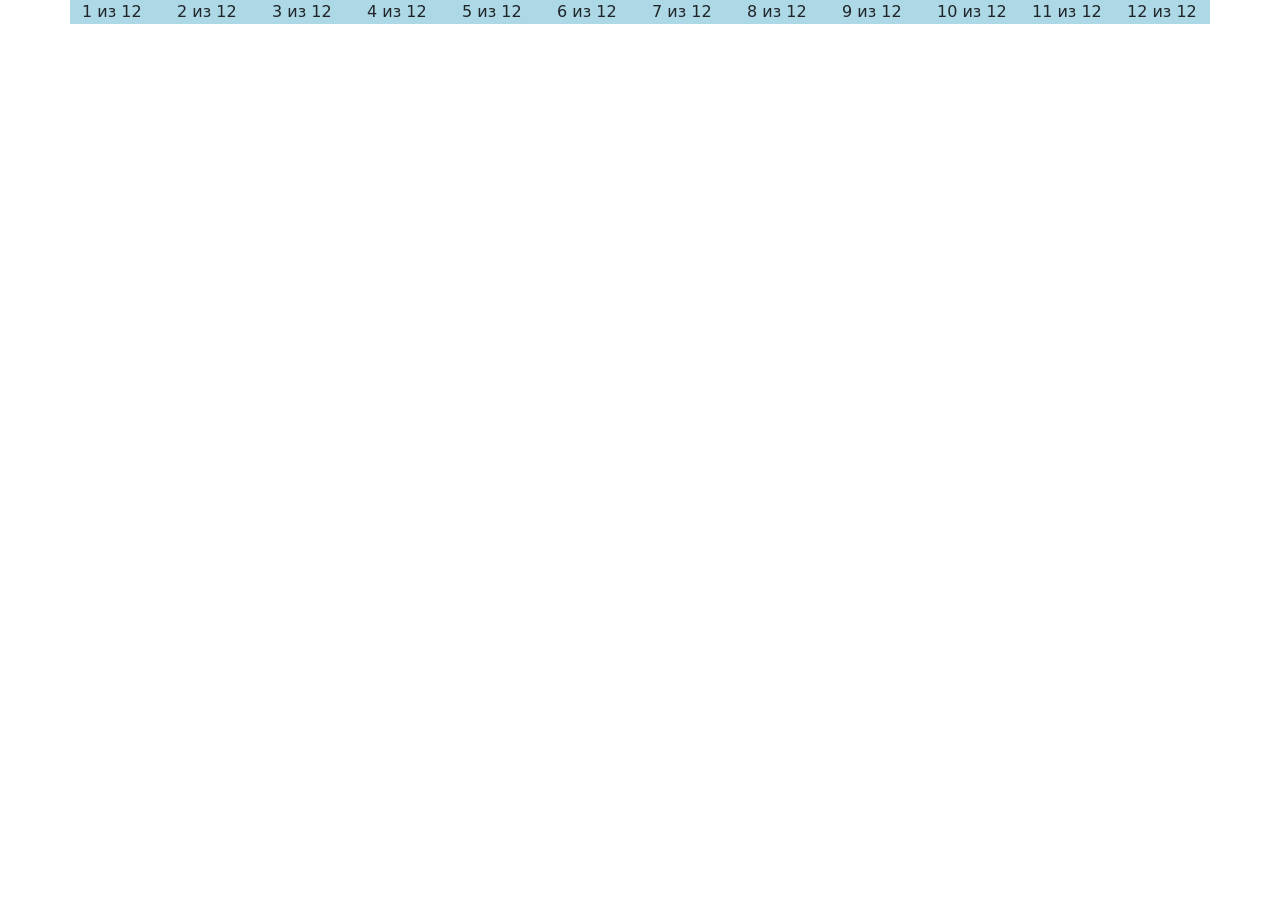
<file: index.html>
<!DOCTYPE html>
<html>
<head>
    <meta charset="UTF-8">
    <meta name="viewport" content="width=device-width, initial-scale=1.0">
    <title>Bootstrap</title>
    <link rel="stylesheet" href="bootstrap.min.css">
    <link rel="stylesheet" href="style.css">
</head>
<body>
    <div class="container">
        <div class="row">
            <div class="col-1">1 из 12</div>
            <div class="col-1">2 из 12</div>
            <div class="col-1">3 из 12</div>
            <div class="col-1">4 из 12</div>
            <div class="col-1">5 из 12</div>
            <div class="col-1">6 из 12</div>
            <div class="col-1">7 из 12</div>
            <div class="col-1">8 из 12</div>
            <div class="col-1">9 из 12</div>
            <div class="col-1">10 из 12</div>
            <div class="col-1">11 из 12</div>
            <div class="col-1">12 из 12</div>
        </div>
    </div>
    <script href="bootstrap.bundle.min.js"></script>
</body>
</html>
</file>
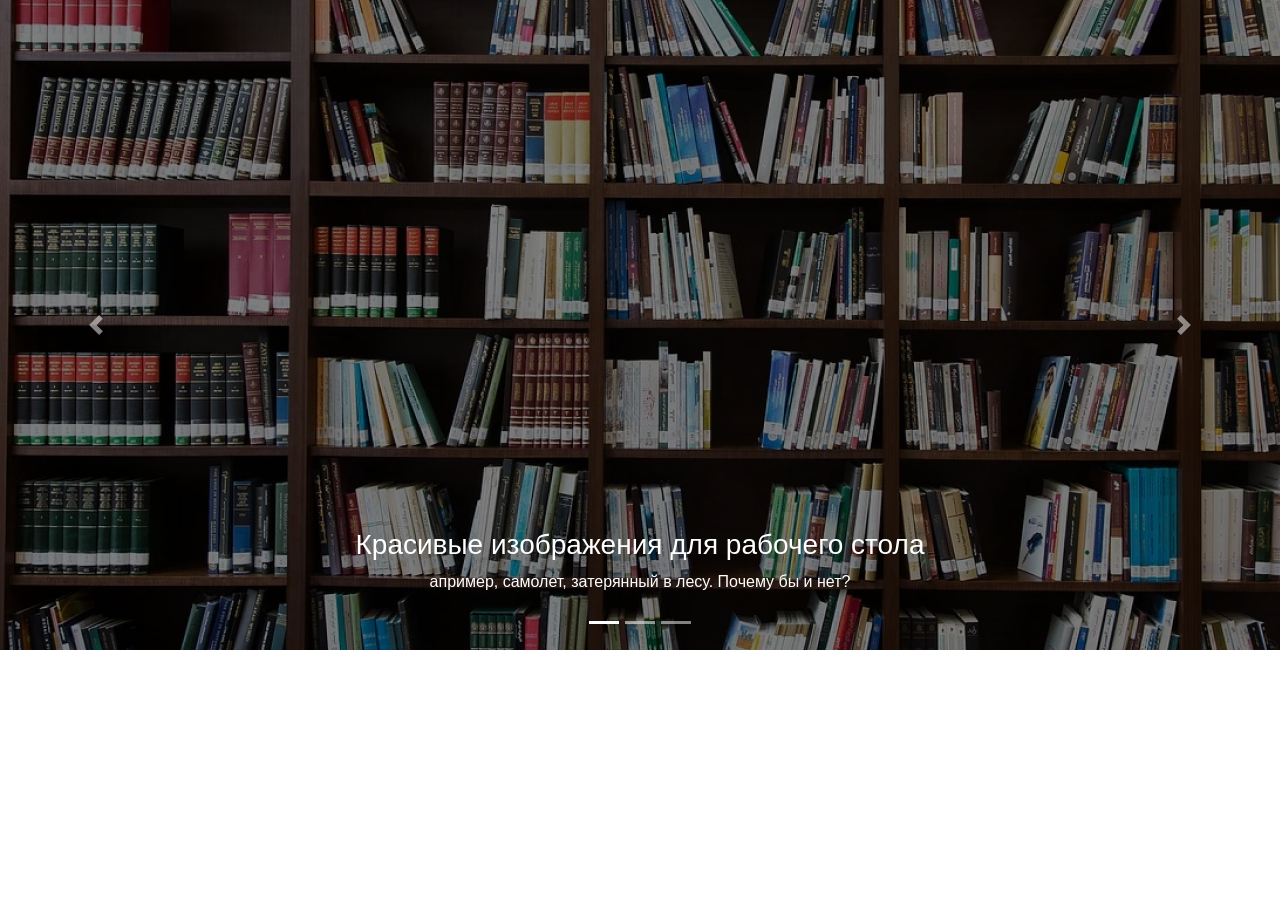
<file: carousel.html>
<!DOCTYPE html>
<html lang="en">
<head>
    <link
      rel="stylesheet"
      href="https://maxcdn.bootstrapcdn.com/bootstrap/4.1.0/css/bootstrap.min.css"
    />
    <script src="https://ajax.googleapis.com/ajax/libs/jquery/3.3.1/jquery.min.js"></script>
    <script src="https://cdnjs.cloudflare.com/ajax/libs/popper.js/1.14.0/umd/popper.min.js"></script>
    <script src="https://maxcdn.bootstrapcdn.com/bootstrap/4.1.0/js/bootstrap.min.js"></script>
    <link rel="stylesheet" href="style.css" />
    <title>Карусель</title>
</head>
<body>
	<div class="carousel slide" id="carousel" data-ride="carousel">
		<ul class="carousel-indicators">
			<li class="active" data-target="#carousel" data-ride="carousel" data-slide-to="0"></li>
			<li data-target="#carousel" data-ride="carousel" data-slide-to="1"></li>
			<li data-target="#carousel" data-ride="carousel" data-slide-to="2"></li>
		</ul>
		<div class="carousel-inner">
			<div class="carousel-item active">
				<img src="banner1.png" alt="slide">
				<div class="carousel-caption">
					<h3>Красивые изображения для рабочего стола</h3>
					<p>апример, самолет, затерянный в лесу. Почему бы и нет?</p>
				</div>
			</div>
			<div class="carousel-item">
				<img src="banner2.png" alt="slide">
				<div class="carousel-caption">
					<h3>Красивые изображения для рабочего стола</h3>
					<p>апример, самолет, затерянный в лесу. Почему бы и нет?</p>
				</div>
			</div>
		</div>
		<a href="#carousel" class="carousel-control-prev" data-slide="prev">
			<span class="carousel-control-prev-icon"></span>
		</a>
		<a href="#carousel" class="carousel-control-next" data-slide="next">
			<span class="carousel-control-next-icon"></span>
		</a>
	</div>

	<!-- <div id="carousel" class="carousel slide" data-ride="carousel">
		<ul class="carousel-indicators">
			<li data-target="#carousel" data-slide-to="0" class="active"></li>
			<li data-target="#carousel" data-slide-to="1"></li>
			<li data-target="#carousel" data-slide-to="2"></li>
		</ul>
		<div class="carousel-inner">
			<div class="carousel-item active">
				<img src="1.png">
				<div class="carousel-caption">
					<h3>Красивые изображения для рабочего стола</h3>
					<p>Например, самолет, затерянный в лесу. Почему бы и нет?</p>
				</div>
			</div>
			<div class="carousel-item">
				<img src="2.png">
				<div class="carousel-caption">
					<h3>Красивые изображения для рабочего стола</h3>
					<p>Например, самолет, затерянный в лесу. Почему бы и нет?</p>
				</div>
			</div>
			<div class="carousel-item">
				<img src="3.png">
				<div class="carousel-caption">
					<h3>Красивые изображения для рабочего стола</h3>
					<p>Например, самолет, затерянный в лесу. Почему бы и нет?</p>
				</div>
			</div>
		</div>
		<a href="#carousel" class="carousel-control-prev" data-slide="prev">
			<span class="carousel-control-prev-icon"></span>
		</a>
		<a href="#carousel" class="carousel-control-next" data-slide="next">
			<span class="carousel-control-next-icon"></span>
		</a>
	</div> -->

	<!-- <div id="carousel" class="carousel slide" data-ride="carousel">
		<ul class="carousel-indicators">
			<li data-target="#carousel" data-slide-to="0" class="active"></li>
			<li data-target="#carousel" data-slide-to="1"></li>
			<li data-target="#carousel" data-slide-to="2"></li>
		</ul>
		<div class="carousel-inner">
			<div class="carousel-item active">
				<img src="1.png">
			</div>
			<div class="carousel-item">
				<img src="2.png">
			</div>
			<div class="carousel-item">
				<img src="3.png">
			</div>
		</div>
	</div> -->
    <!-- <div id="carousel" class="carousel slide" data-ride="carousel">
		<ul class="carousel-indicators">
			<li data-target="#carousel" data-slide-to="0" class="active"></li>
			<li data-target="#carousel" data-slide-to="1"></li>
			<li data-target="#carousel" data-slide-to="2"></li>
		</ul>
		<div class="carousel-inner">
			<div class="carousel-item active">
				<img src="1.png">
				<div class="carousel-caption">
					<h3>Красивые изображения для рабочего стола</h3>
					<p>Например самолет затерянный в лесу. Почему бы и нет?</p>
				</div>
			</div>
			<div class="carousel-item">
				<img src="2.png">
				<div class="carousel-caption">
					<h3>Красивые изображения для рабочего стола</h3>
					<p>Например самолет затерянный в лесу. Почему бы и нет?</p>
				</div>
			</div>
			<div class="carousel-item">
				<img src="3.png">
				<div class="carousel-caption">
					<h3>Красивые изображения для рабочего стола</h3>
					<p>Например самолет затерянный в лесу. Почему бы и нет?</p>
				</div>
			</div>
		</div>

		<a class="carousel-control-prev" href="#carousel" data-slide="prev">
			<span class="carousel-control-prev-icon"></span>
		</a>
		<a class="carousel-control-next" href="#carousel" data-slide="next">
			<span class="carousel-control-next-icon"></span>
		</a>
	</div> -->
</body>
</html>
</file>
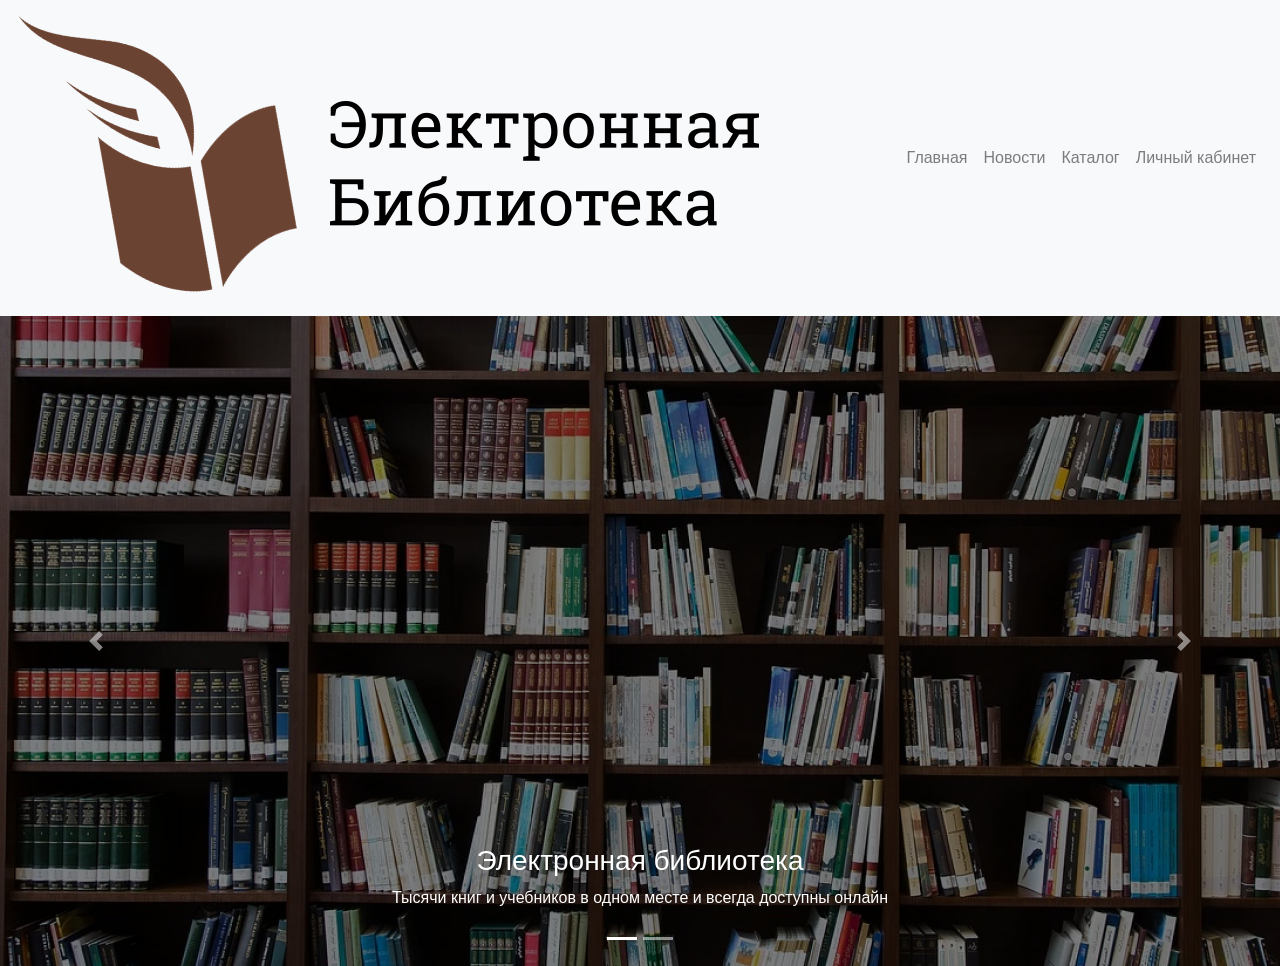
<file: library.html>
<!DOCTYPE html>
<html lang="ru">
<head>
    <link   rel="stylesheet"    href="https://maxcdn.bootstrapcdn.com/bootstrap/4.1.0/css/bootstrap.min.css"
  />
  <script src="https://ajax.googleapis.com/ajax/libs/jquery/3.3.1/jquery.min.js"></script>
  <script src="https://cdnjs.cloudflare.com/ajax/libs/popper.js/1.14.0/umd/popper.min.js"></script>
  <script src="https://maxcdn.bootstrapcdn.com/bootstrap/4.1.0/js/bootstrap.min.js"></script>
  <link rel="stylesheet" href="style.css" />
    <title>Электронная библиотека</title>
</head>
<body>
    <nav class="navbar bg-light navbar-light navbar-expand-sm">
        <a href="#" class="navbar-brand">
            <img class="logo" src="logo.png" alt="logo">
        </a>
        <button
          type="button"
          class="navbar-toggler"
          data-toggle="collapse"
          data-target="#main-menu"
        >
          <span class="navbar-toggler-icon"></span>
        </button>
        <div class="collapse navbar-collapse flex-grow-1 text-right" id="myNavbar7">
          <ul class="navbar-nav ml-auto flex-nowrap">
              <li class="nav-item">
                  <a href="#" class="nav-link">Главная</a>
              </li>
              <li class="nav-item">
                  <a href="#" class="nav-link">Новости</a>
              </li>
              <li class="nav-item">
                  <a href="#" class="nav-link">Каталог</a>
              </li>
              <li class="nav-item">
                  <a href="#" class="nav-link">Личный кабинет</a>
              </li>
          </ul>
      </div>
          </ul>
        </div>

      </nav>
    <main>
        <div id="carousel" class="carousel slide" data-ride="carousel">
            <ul class="carousel-indicators">
                <li data-target="#carousel" data-slide-to="0" class="active"></li>
                <li data-target="#carousel" data-slide-to="1"></li>
            </ul>
            <div class="carousel-inner">
                <div class="carousel-item active">
                    <img src="banner1.png">
                    <div class="carousel-caption">
                        <h3>Электронная библиотека</h3>
                        <p>Тысячи книг и учебников в одном месте и всегда доступны онлайн</p>
                    </div>
                </div>
                <div class="carousel-item">
                    <img src="banner2.png">
                    <div class="carousel-caption">
                        <h3>Красивые изображения для рабочего стола</h3>
                        <p>Например, самолет, затерянный в лесу. Почему бы и нет?</p>
                    </div>
                </div>
            </div>
            <a href="#carousel" class="carousel-control-prev" data-slide="prev">
                <span class="carousel-control-prev-icon"></span>
            </a>
            <a href="#carousel" class="carousel-control-next" data-slide="next">
                <span class="carousel-control-next-icon"></span>
            </a>
        </div>
        <div class="container">

        </div>
    </main>
    <footer></footer>
</body>
</html>
</file>
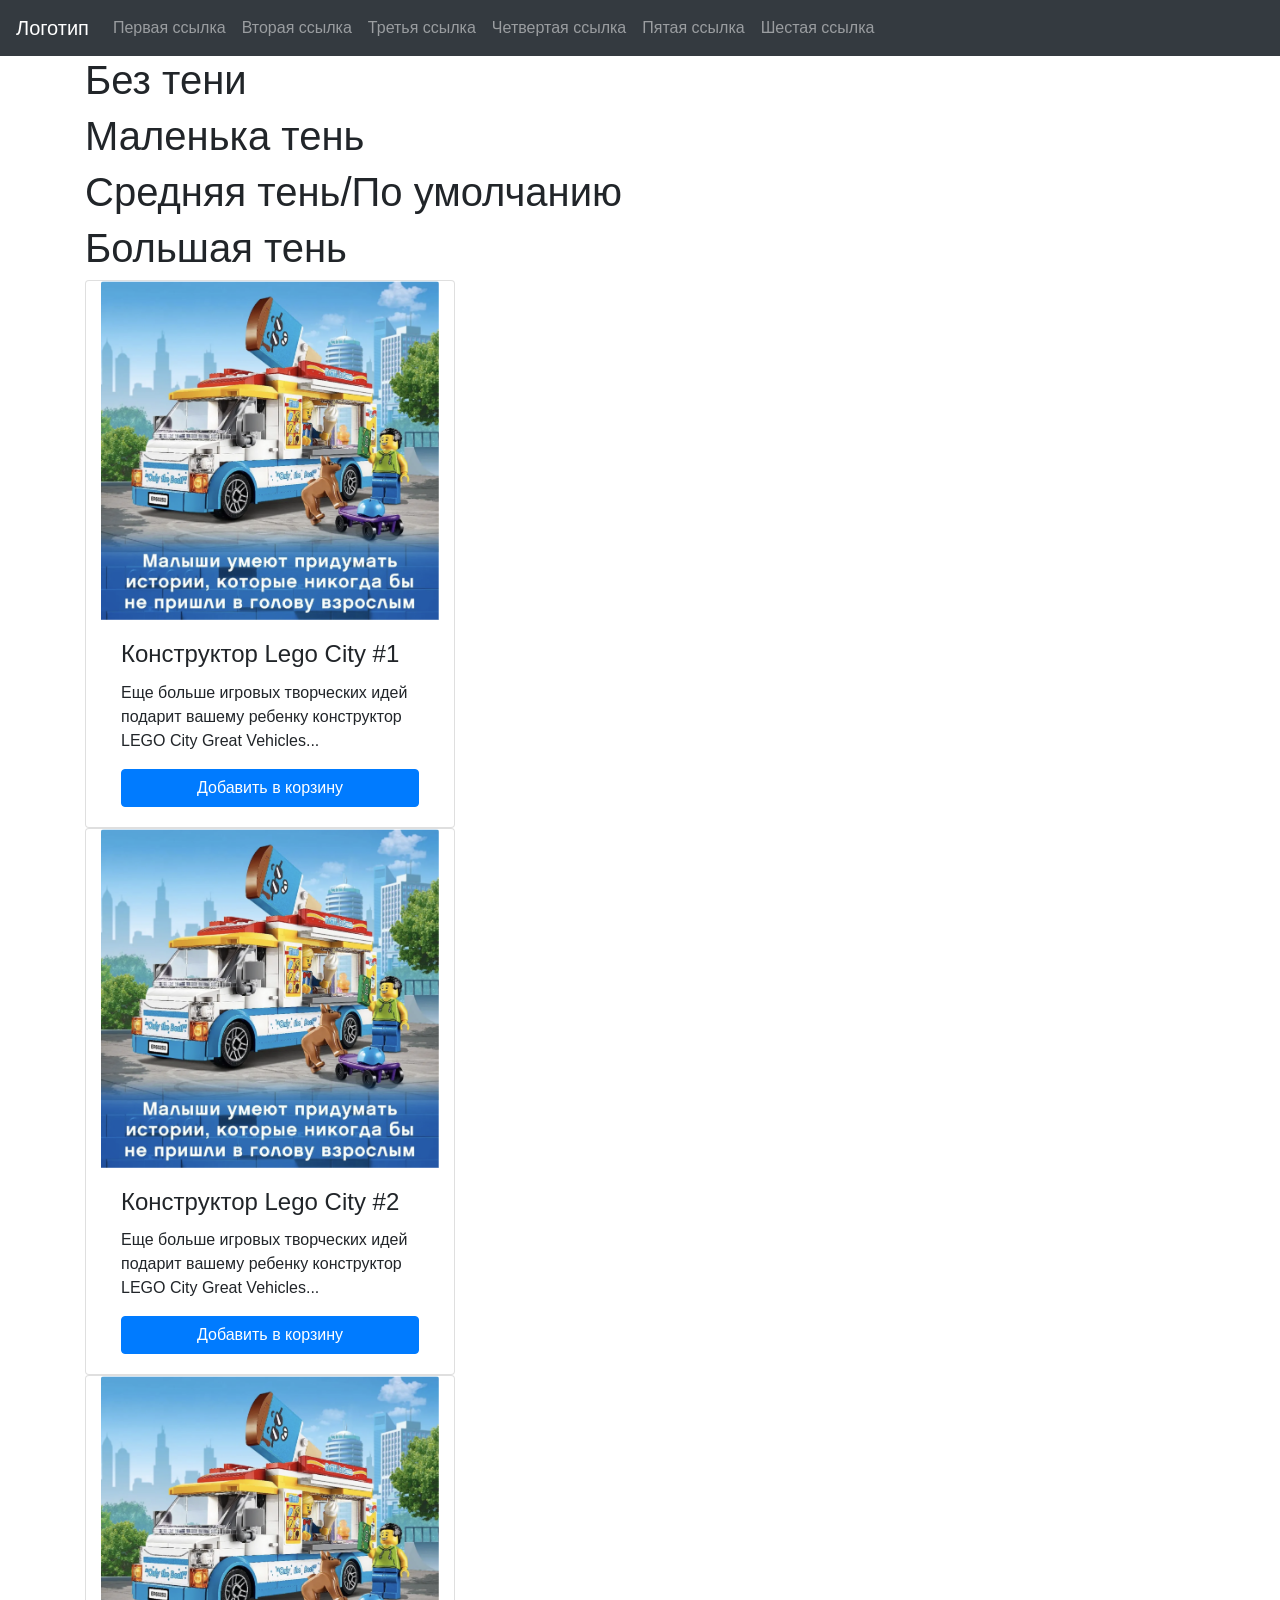
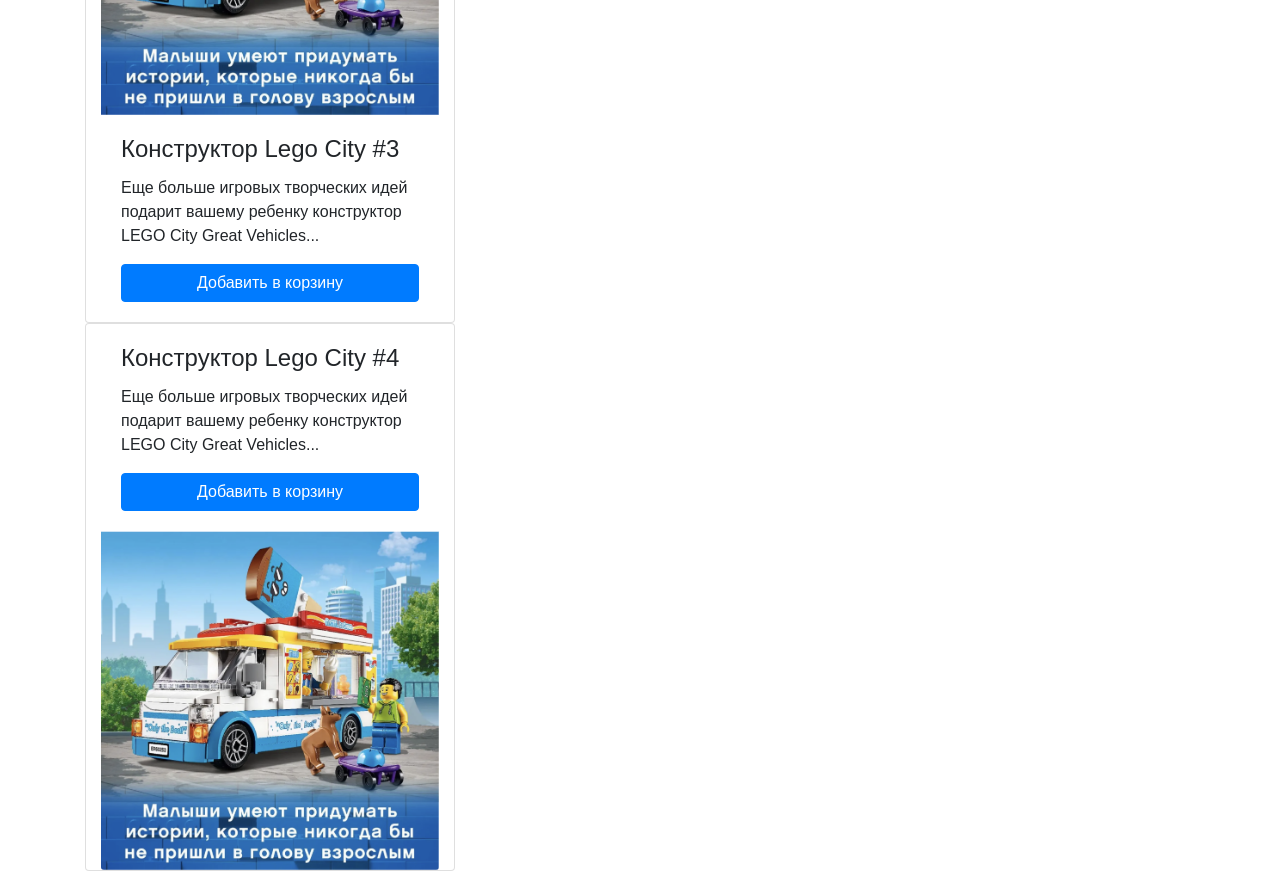
<file: nav.html>
<!DOCTYPE html>
<html lang="en">
  <head>
    <link
      rel="stylesheet"
      href="https://maxcdn.bootstrapcdn.com/bootstrap/4.1.0/css/bootstrap.min.css"
    />
    <script src="https://ajax.googleapis.com/ajax/libs/jquery/3.3.1/jquery.min.js"></script>
    <script src="https://cdnjs.cloudflare.com/ajax/libs/popper.js/1.14.0/umd/popper.min.js"></script>
    <script src="https://maxcdn.bootstrapcdn.com/bootstrap/4.1.0/js/bootstrap.min.js"></script>
    <link rel="stylesheet" href="style.css" />
    <title>Панель навигации, тени, карточка</title>
  </head>
  <body>
    <nav class="navbar bg-dark navbar-dark navbar-expand-sm">
      <a href="#" class="navbar-brand">Логотип</a>
      <button
        type="button"
        class="navbar-toggler"
        data-toggle="collapse"
        data-target="#main-menu"
      >
        <span class="navbar-toggler-icon"></span>
      </button>
      <div class="collapse navbar-collapse" id="main-menu">
        <ul class="navbar-nav">
          <li class="nav-item">
            <a href="#" class="nav-link">Первая ссылка</a>
          </li>
          <li class="nav-item">
            <a href="#" class="nav-link">Вторая ссылка</a>
          </li>
          <li class="nav-item">
            <a href="#" class="nav-link">Третья ссылка</a>
          </li>
          <li class="nav-item">
            <a href="#" class="nav-link">Четвертая ссылка</a>
          </li>
          <li class="nav-item">
            <a href="#" class="nav-link">Пятая ссылка</a>
          </li>
          <li class="nav-item">
            <a href="#" class="nav-link">Шестая ссылка</a>
          </li>
        </ul>
      </div>
    </nav>

    <div class="container">
      <!-- Тени -->
      <h1 class="shadow-none">Без тени</h1>
      <h1 class="shadow-sm">Маленька тень</h1>
      <h1 class="shadow">Средняя тень/По умолчанию</h1>
      <h1 class="shadow-lg">Большая тень</h1>
      <!-- Карточка -->
      <div class="card-wrapper">
        <div class="card col-lg-4">
          <img src="lego_1.png" alt="Lego" class="card-img-top" />
          <!-- <div class="card-header">Хедер</div> -->
          <div class="card-body">
            <h4 class="card-title">Конструктор Lego City #1</h4>
            <p class="card-text">
              Еще больше игровых творческих идей подарит вашему ребенку
              конструктор LEGO City Great Vehicles...
            </p>
            <a href="#" class="btn btn-block btn-primary">Добавить в корзину</a>
          </div>
        </div>
        <div class="card col-lg-4">
          <img src="lego_1.png" alt="Lego" class="card-img-top" />
          <!-- <div class="card-header">Хедер</div> -->
          <div class="card-body">
            <h4 class="card-title">Конструктор Lego City #2</h4>

            <p class="card-text">
              Еще больше игровых творческих идей подарит вашему ребенку
              конструктор LEGO City Great Vehicles...
            </p>
            <a href="#" class="btn btn-block btn-primary">Добавить в корзину</a>
          </div>
        </div>
        <div class="card col-lg-4">
          <img src="lego_1.png" alt="Lego" class="card-img-top" />

          <!-- <div class="card-header">Хедер</div> -->
          <div class="card-body">
            <h4 class="card-title">Конструктор Lego City #3</h4>
            <p class="card-text">
              Еще больше игровых творческих идей подарит вашему ребенку
              конструктор LEGO City Great Vehicles...
            </p>
            <a href="#" class="btn btn-block btn-primary">Добавить в корзину</a>
          </div>
        </div>
        <div class="card col-lg-4">
          <!-- <div class="card-header">Хедер</div> -->
          <div class="card-body">
            <h4 class="card-title">Конструктор Lego City #4</h4>
            <p class="card-text">
              Еще больше игровых творческих идей подарит вашему ребенку
              конструктор LEGO City Great Vehicles...
            </p>
            <a href="#" class="btn btn-block btn-primary">Добавить в корзину</a>
          </div>
          <img src="lego_1.png" alt="Lego" class="card-img-bottom" />
        </div>
        <!-- <div class="card-footer">Футер</div> -->
      </div>
    </div>

    <!-- <nav class="navbar navbar-expand-sm fixed-top bg-dark navbar-dark">
        <button class="navbar-toggler" type="button" data-toggle="collapse" 
        data-target="#main-menu">
                <span class="navbar-toggler-icon"></span>
          </button>
        <div class="collapse navbar-collapse" id="main-menu">
            <ul class="navbar-nav">
                <li class="nav-item">
                    <a href="#" class="nav-link">Первая ссылка</a>
                </li>
                <li class="nav-item">
                    <a href="#" class="nav-link">Вторая ссылка</a>
                </li>
                <li class="nav-item">
                    <a href="#" class="nav-link">Третья ссылка</a>
                </li>
                <li class="nav-item">
                    <a href="#" class="nav-link">Четвертая ссылка</a>
                </li>
                <li class="nav-item">
                    <a href="#" class="nav-link">Пятая ссылка</a>
                </li>
                <li class="nav-item">
                    <a href="#" class="nav-link">Шестая ссылка</a>
                </li>
            </ul>
        </div>
    </nav>
    <h1 class="shadow-none">Нет тени</h1>
    <h1 class="shadow-sm">Маленькая тень</h1>
    <h1 class="shadow">Тень по умолчанию/Средняя</h1>
    <h1 class="shadow-lg">Большая тень</h1>  
    <div class="container">
        <div class="card shadow-sm">
            <div class="card-header">Хедер</div>
            <img src="lego_1.png" alt="Lego" class="card-img-top">
            <div class="card-body">
                <h4 class="card-title">Конструктор лего</h4>
                <p class="card-text">Еще больше игровых творческих идей подарит вашему ребенку конструктор LEGO City Great Vehicles...</p>
                <a href="#" class="card-link btn btn-primary">В корзину</a>
            </div>
            <div class="card-footer">Футер</div>
        </div>
         <br>
        <div class="card shadow-sm">
            <div class="card-header">Хедер</div>
            <img src="lego_1.png" alt="Lego" class="card-img-bottom">
            <div class="card-body">
                <h4 class="card-title">Конструктор лего</h4>
                <p class="card-text">Еще больше игровых творческих идей подарит вашему ребенку конструктор LEGO City Great Vehicles...</p>
                <a href="#" class="card-link btn btn-primary">В корзину</a>
            </div>
            <div class="card-footer">Футер</div>
        </div>  
    </div> -->
  </body>
</html>
</file>
<file: style.css>
.col-3 {
    background: red;
}
.col-6 {
    background: aqua;
}
.col-1 {
    background: lightblue;
}
.col-2 {
    background: gray;
}
</file>
